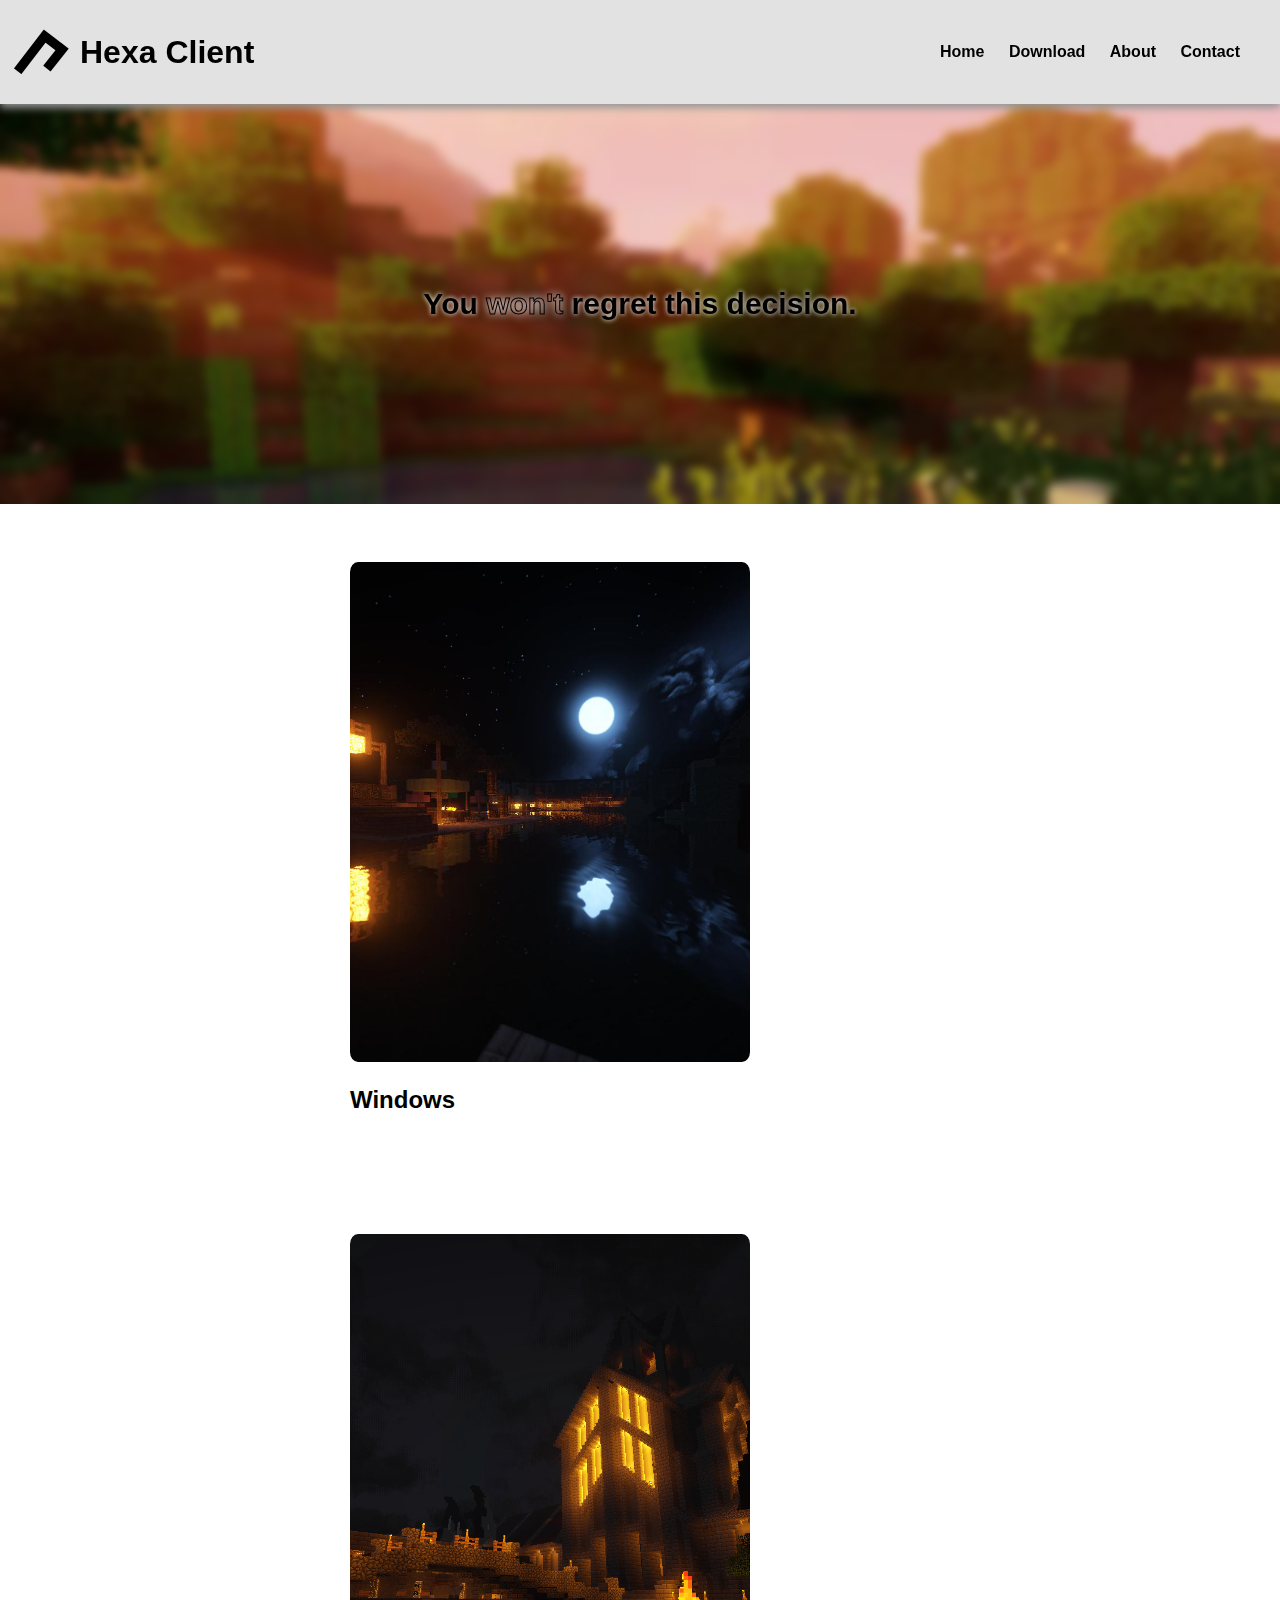
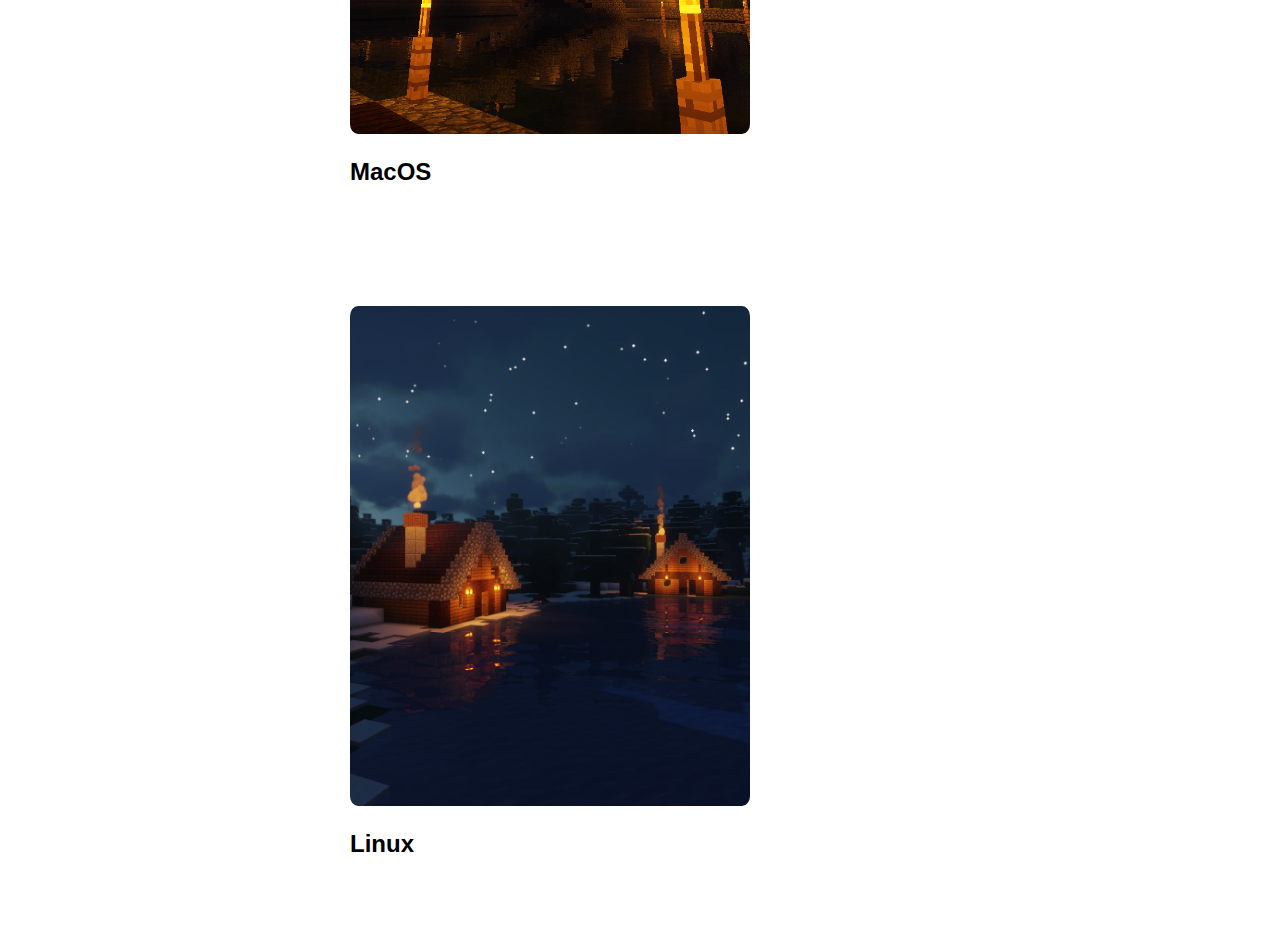
<file: download.html>
<!DOCTYPE html>
<html lang="en">

<head>
    <meta charset="UTF-8">
    <meta http-equiv="X-UA-Compatible" content="IE=edge">
    <meta name="viewport" content="width=device-width, initial-scale=1.0">
    <title>Hexa Client - Download</title>
    <link rel="stylesheet" href="/style.css">
</head>

<body>
    <div class="nav sticky">
        <img src="assets/images/Logo.png" alt="">
        <h1>Hexa Client</h1>
        <ul>
            <li><a href="/home.html">Home</a></li>
            <li><a href="/download.html">Download</a></li>
            <li><a href="/about.html">About</a></li>
            <li><a href="/contact.html">Contact</a></li>
        </ul>
    </div>
    <div class="downloadmainparallax">
        <div class="blur">
            <div class="text">
                You <span class="o">won't</span> regret this decision.
            </div>
        </div>
    </div>
    <div class="content">
        <div class="downloadcontainer">
            <div class="downloadown windows">
                <img id="epic" class="blur" src="assets/images/windowsImage.png" width="400px" height="500px">
                <h2>Windows</h2>
            </div>
            <div class="downloadown macos">
                <img id="epic" src="assets/images/macosImage.png" width="400px" height="500px">
                <h2>MacOS</h2>
            </div>
            <div class="downloadown linux">
                <img id="epic" src="assets/images/linuxImage.png" width="400px" height="500px">
                <h2>Linux</h2>
            </div>
        </div>
    </div>
</body>

</html>
</file>
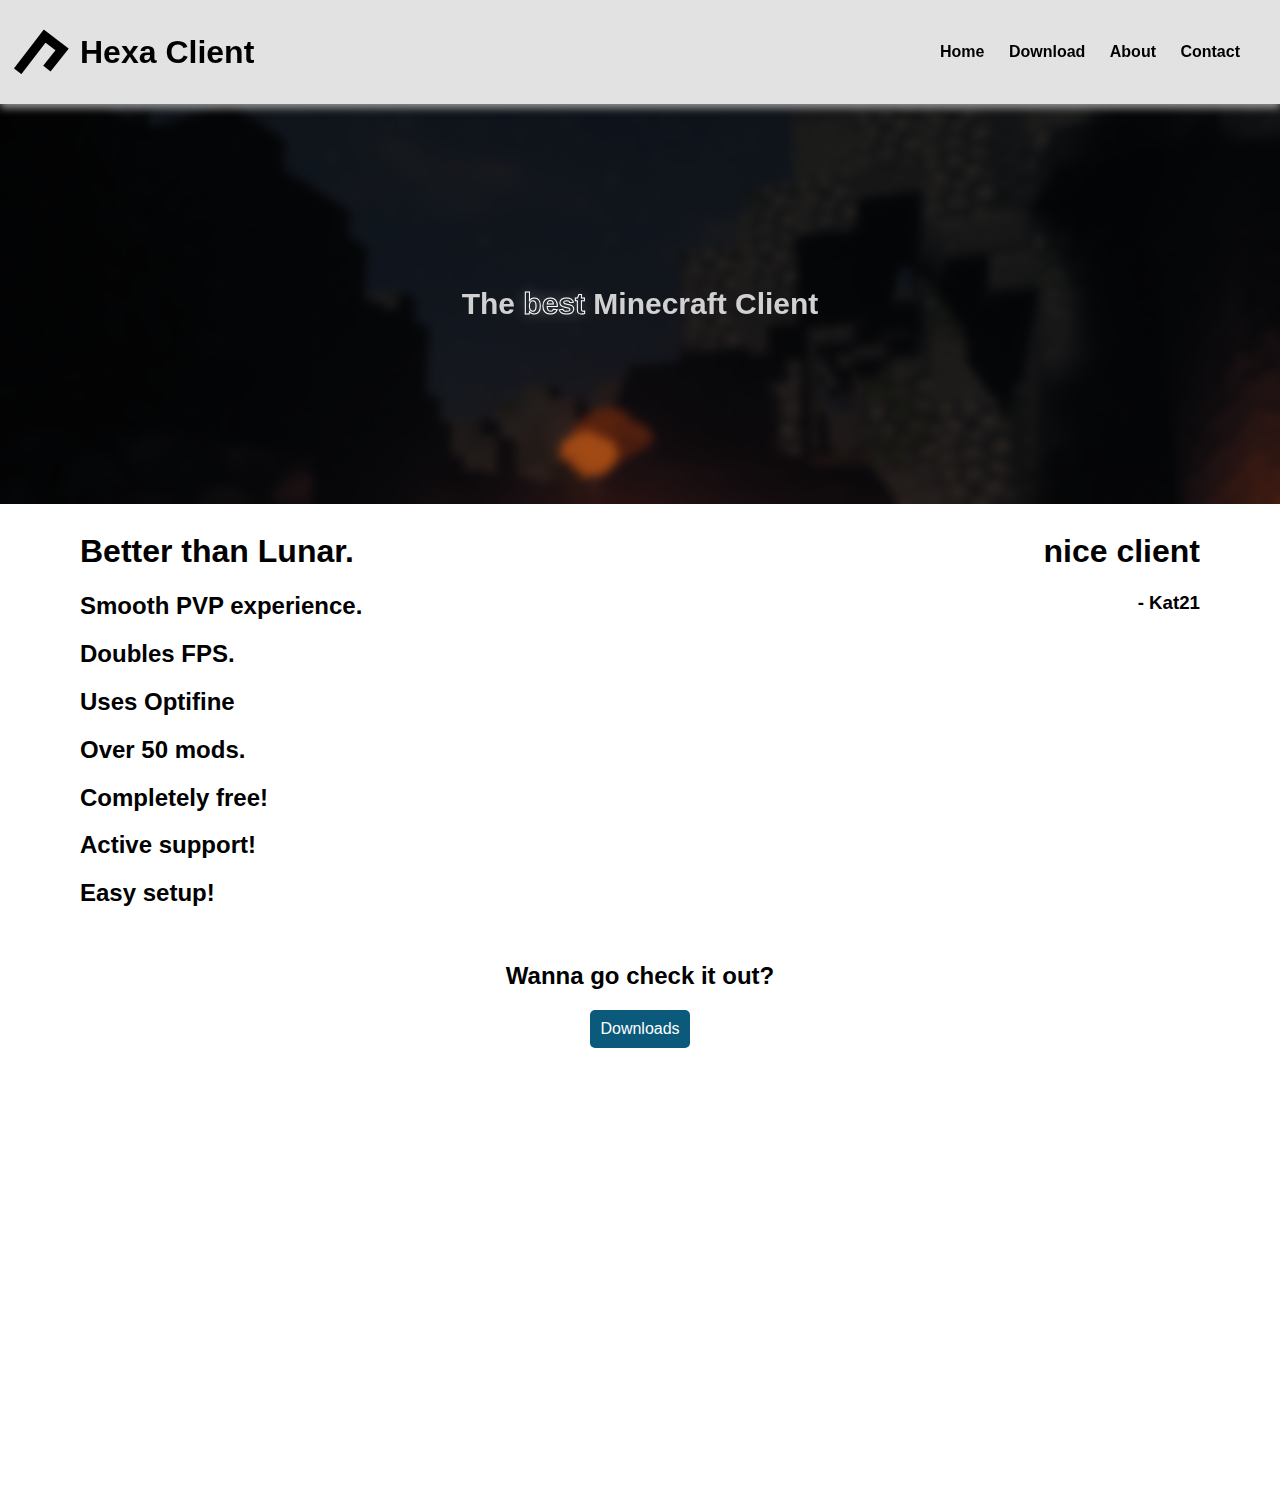
<file: home.html>
<!DOCTYPE html>
<html lang="en">

<head>
    <meta charset="UTF-8">
    <meta http-equiv="X-UA-Compatible" content="IE=edge">
    <meta name="viewport" content="width=device-width, initial-scale=1.0">
    <title>Hexa Client - Home</title>
    <link rel="stylesheet" href="/style.css">
</head>

<body>
    <div class="nav sticky">
        <img src="assets/images/Logo.png">
        <h1>Hexa Client</h1>
        <ul>
            <li><a href="/home.html">Home</a></li>
            <li><a href="/download.html">Download</a></li>
            <li><a href="/about.html">About</a></li>
            <li><a href="/contact.html">Contact</a></li>
        </ul>
    </div>
    <div class="parallax">
        <div class="blur">
            <div class="text">
                The <span class="o">best</span> Minecraft Client
            </div>
        </div>
    </div>
    <div class="content">
        <div class="left">
            <h1>Better than Lunar.</h1>
            <h2>Smooth PVP experience.</h2>
            <h2>Doubles FPS.</h2>
            <h2>Uses Optifine</h2>
            <h2>Over 50 mods.</h2>
            <h2>Completely free!</h2>
            <h2>Active support!</h2>
            <h2>Easy setup!</h2>
        </div>
        <div class="right">
            <div class="thecontentfunny"></div>
            <script>
                var x = Math.floor(Math.random() * 8);
                var y;
                switch (x) {
                    case 0:
                        y = "<h1>Go touch grass</h1><h3>- Grandma</h3>";
                        break;
                    case 1:
                        y = "<h1>What client are you using?</h1><h3>- Everyone</h3>";
                        break;
                    case 2:
                        y = "<h1>The essentials for PVP</h1><h3>- Dad</h3>";
                        break;
                    case 3:
                        y = "<h1>So smooth.</h1><h3>- Everyone</h3>";
                        break;
                    case 4:
                        y = "<h1>Ur client sucks!</h1><h3>- Lunar users</h3>";
                        break;
                    case 5:
                        y = "<h1>took to long to make this site</h1><h3>- Slashed</h3>";
                        break;
                    case 6:
                        y = "<h1>nice client</h1><h3>- Kat21</h3>";
                        break;
                    case 7:
                        y = "<h1>Try to socialize with this.</h1><h3>- Mom</h3>";
                        break;
                    case 8:
                        y = "<h1>Why am i getting more girlfriends?</h1><h3>- Everyone</h3>";
                        break;
                }
                document.querySelector('div.thecontentfunny').innerHTML = y;
            </script>
        </div>
        <div class="center moredown">
            <h2>Wanna go check it out?</h2>
            <button class="fancybutton" href="/download.html">Downloads</button>
        </div>
    </div>
</body>

</html>
</file>
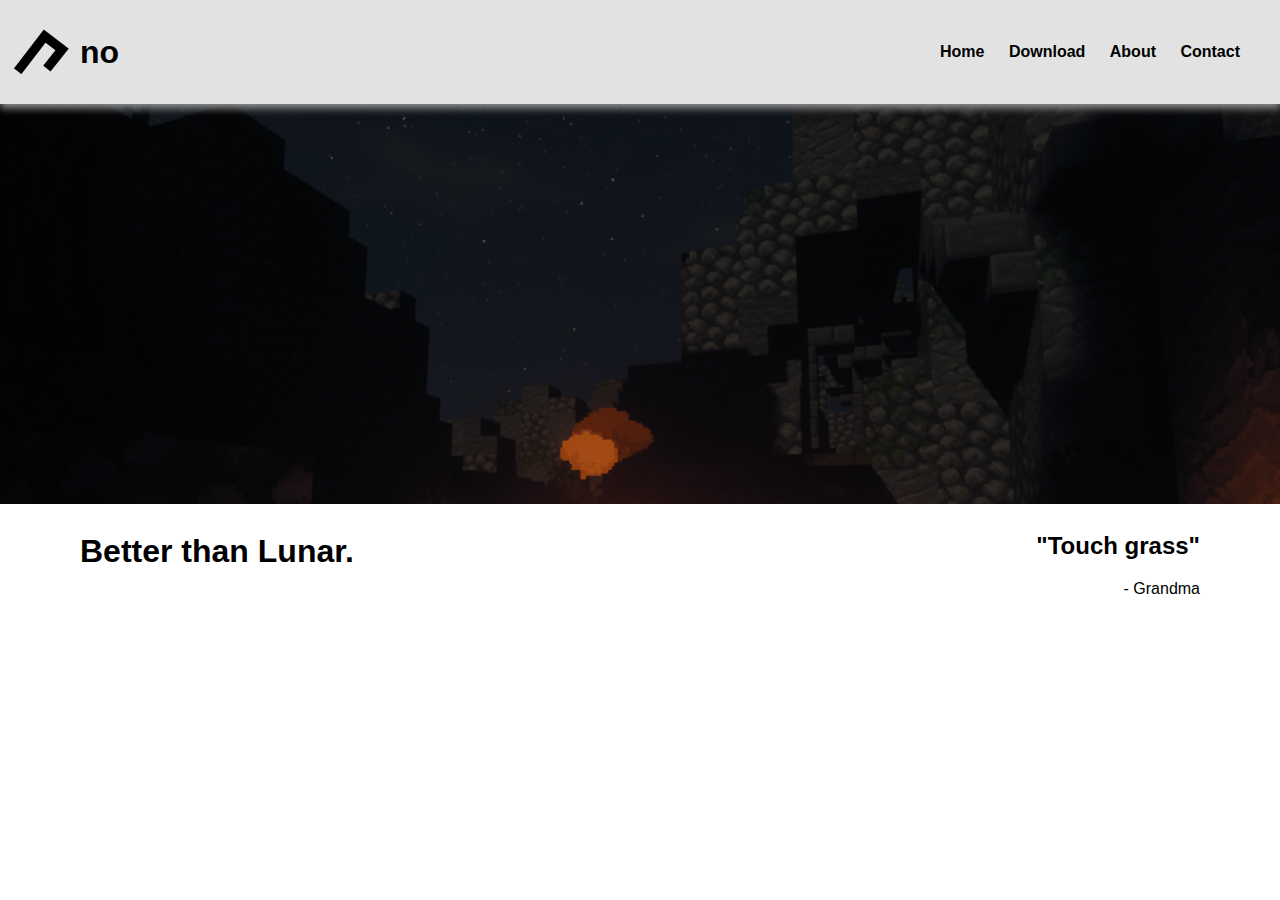
<file: test.html>
<!DOCTYPE html>
<html lang="en">
<head>
    <meta charset="UTF-8">
    <meta http-equiv="X-UA-Compatible" content="IE=edge">
    <meta name="viewport" content="width=device-width, initial-scale=1.0">
    <title>Hexa Client</title>
    <link rel="stylesheet" href="/style.css">
</head>
<body>
<div class="nav">
    <img src="/Logo.png" alt="">
    <h1>no</h1>
    <ul>
        <li><a href="/index.html">Home</a></li>
        <li><a href="/index.html">Download</a></li>
        <li><a href="/index.html">About</a></li>
        <li><a href="/index.html">Contact</a></li> 
    </ul>
</div>
<div class="parallax"></div>
<div class="content">
    <div class="left">
        <h1>Better than Lunar.</h1>
    </div>
    <div class="right">
        <h2>"Touch grass"</h2>
        <p>- Grandma</p>
    </div>
</div>
</body>
</html>
</file>
<file: style.css>
html,
body {
    background: white;
    color: black;
    padding: 0;
    margin: 0;
    font-family: "Segoe UI", Tahoma, Geneva, Verdana, sans-serif;
}

a {
    text-decoration: none;
    color: black;
    transition: all 0.15s ease;
}

a:hover {
    color: white !important;
    text-shadow: 0 0 15px gray;
}

a:visited {
    color: black;
}

.left {
    float: left;
    text-align: left;
}

.right {
    float: right;
    text-align: right;
}

.center {
    float: center;
    text-align: center;
}

.leftwt {
    float: left;
}

.rightwt {
    float: right;
}

.moredown {
    padding: 430px 0px;
}

.fancybutton {
    display: inline-block;
    background-color: #0b5a7c;
    color: white;
    text-align: center;
    font-size: unset;
    padding: 10px;
    -webkit-transition: all 0.5s;
    -moz-transition: all 0.5s;
    -o-transition: all 0.5s;
    transition: all 0.5s;
    cursor: pointer;
    appearance: flat;
    border: none;
    outline: none;
    border-radius: 5px;
    font: Segoe UI;
}

.nav {
    padding: 20px 10px;
    background: #e2e2e2;
    color: #000;
    position: relative;
    height: 64px !important;
    z-index: 999999;
    position: sticky;
    height: 64px !important;
    top: 0;
    z-index: 999;
    box-shadow: 0px 4px 8px 0px #969696;
    -webkit-box-shadow: 0px 4px 8px 0px #969696;
}

.nav ul {
    list-style-type: none;
    position: absolute;
    position: absolute;
    right: 30px;
    top: 50%;
    transform: translate(0, -50%);
    margin: 0;
}

.nav>ul>li {
    display: inline-block;
    margin: 0 10px;
    cursor: pointer;
    font-weight: 900;
}

.nav h1 {
    display: inline-block;
    position: absolute;
    left: 80px;
    top: 50%;
    transform: translate(0, -50%);
    margin: 0;
}

.nav>img {
    float: left;
    width: 64px;
    height: 64px;
    position: absolute;
    left: 10px;
    top: 50%;
    transform: translate(0, -50%);
}

.content {
    padding: 8px 80px;
}

#epic {
    object-fit: cover;
    border-radius: 2%;
}

.parallax {
    background-image: url("/assets/images/Parallax.png");
    min-height: 400px;
    position: relative;
    background-attachment: fixed;
    background-position: center;
    background-repeat: no-repeat;
    background-size: cover;
}

.downloadmainparallax {
    background-image: url("/assets/images/downloadparallax.png");
    min-height: 400px;
    position: relative;
    background-attachment: fixed;
    background-position: center;
    background-repeat: no-repeat;
    background-size: cover;
}

.parallax .blur {
    height: 100%;
    position: absolute;
    width: 100%;
    backdrop-filter: blur(5px);
    color: #d1d1d1;
    text-align: center;
}

.content>.downloadcontainer {
    position: absolute;
    left: 50%;
    transform: translate(-50%, -0);
}

.downloadown {
    padding: 50px 30px;
    display: inline-block;
}

.parallax .blur .text {
    top: 50%;
    position: absolute;
    font-weight: bold;
    font-size: 30px;
    left: 50%;
    transform: translate(-50%, -50%);
}

.parallax .blur .text span.o {
    /* color: #fff;
    text-shadow: 0 0 15px white; */
    color: transparent;
    -webkit-text-stroke: 1px white;
    text-shadow: 0 0 15px rgba(255, 255, 255, 0.3);
}

.downloadmainparallax .blur {
    height: 100%;
    position: absolute;
    width: 100%;
    backdrop-filter: blur(5px);
    color: #000000;
    text-align: center;
}

.blur {
    backdrop-filter: blur(5px);
}

.downloadmainparallax .blur .text {
    top: 50%;
    position: absolute;
    font-weight: bold;
    font-size: 30px;
    left: 50%;
    transform: translate(-50%, -50%);
    text-shadow: 0 0 5px white;
}

.downloadmainparallax .blur .text span.o {
    color: transparent;
    -webkit-text-stroke: 1px rgb(0, 0, 0);
    text-shadow: 0 0 10px rgba(255, 255, 255, 1);
}
</file>
